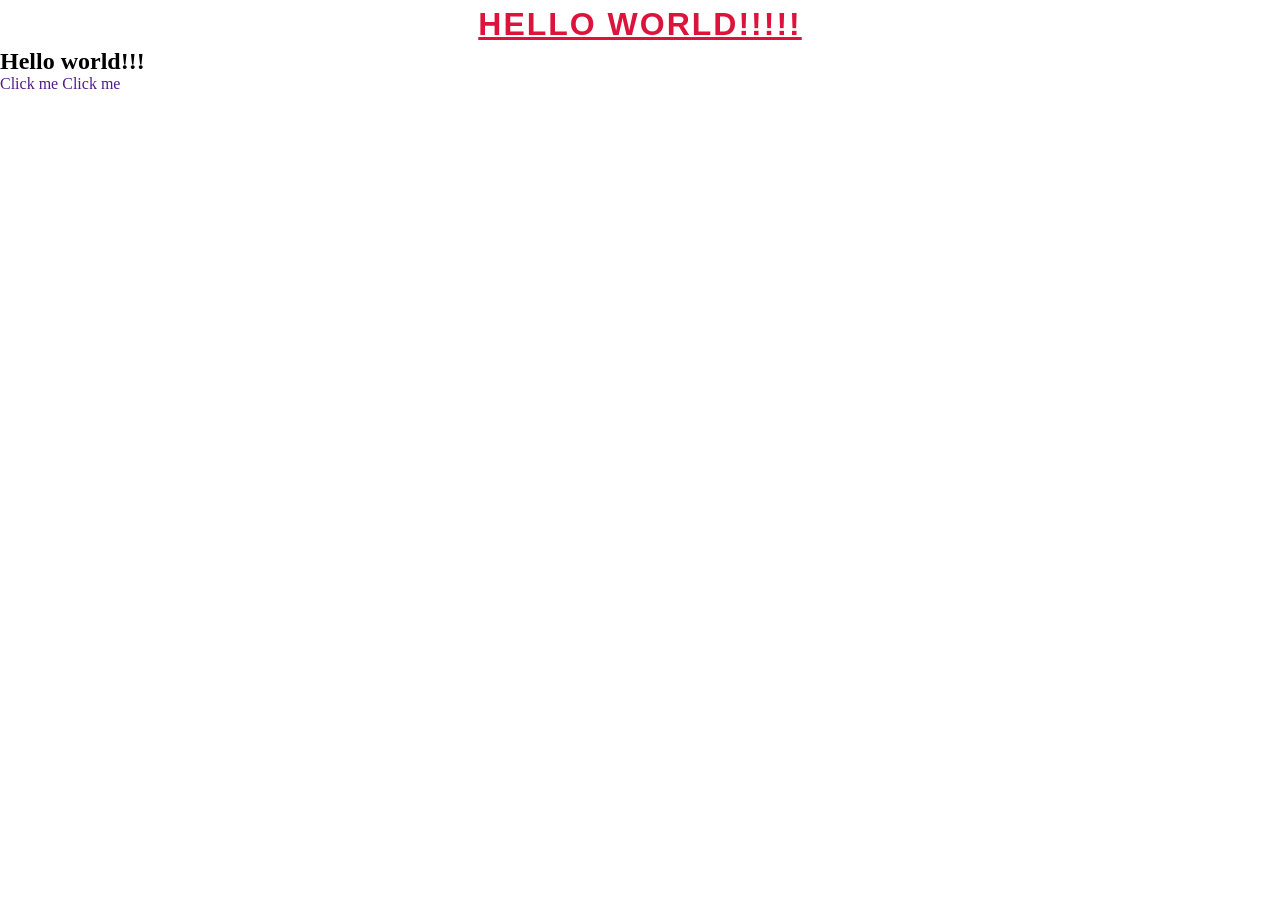
<file: index.html>
<!DOCTYPE html>
<html lang="en">
<head>
    <meta charset="UTF-8">
    <meta name="viewport" content="width=device-width, initial-scale=1.0">
    <link rel="stylesheet" href="style.css">
    <title>Document</title>
</head>
<body>
    <h1>Hello world!!!!!</h1>
    <h2>Hello world!!!</h2>

    <a href="">Click me</a>
    <a href="">Click me</a>
</body>
</html>
</file>
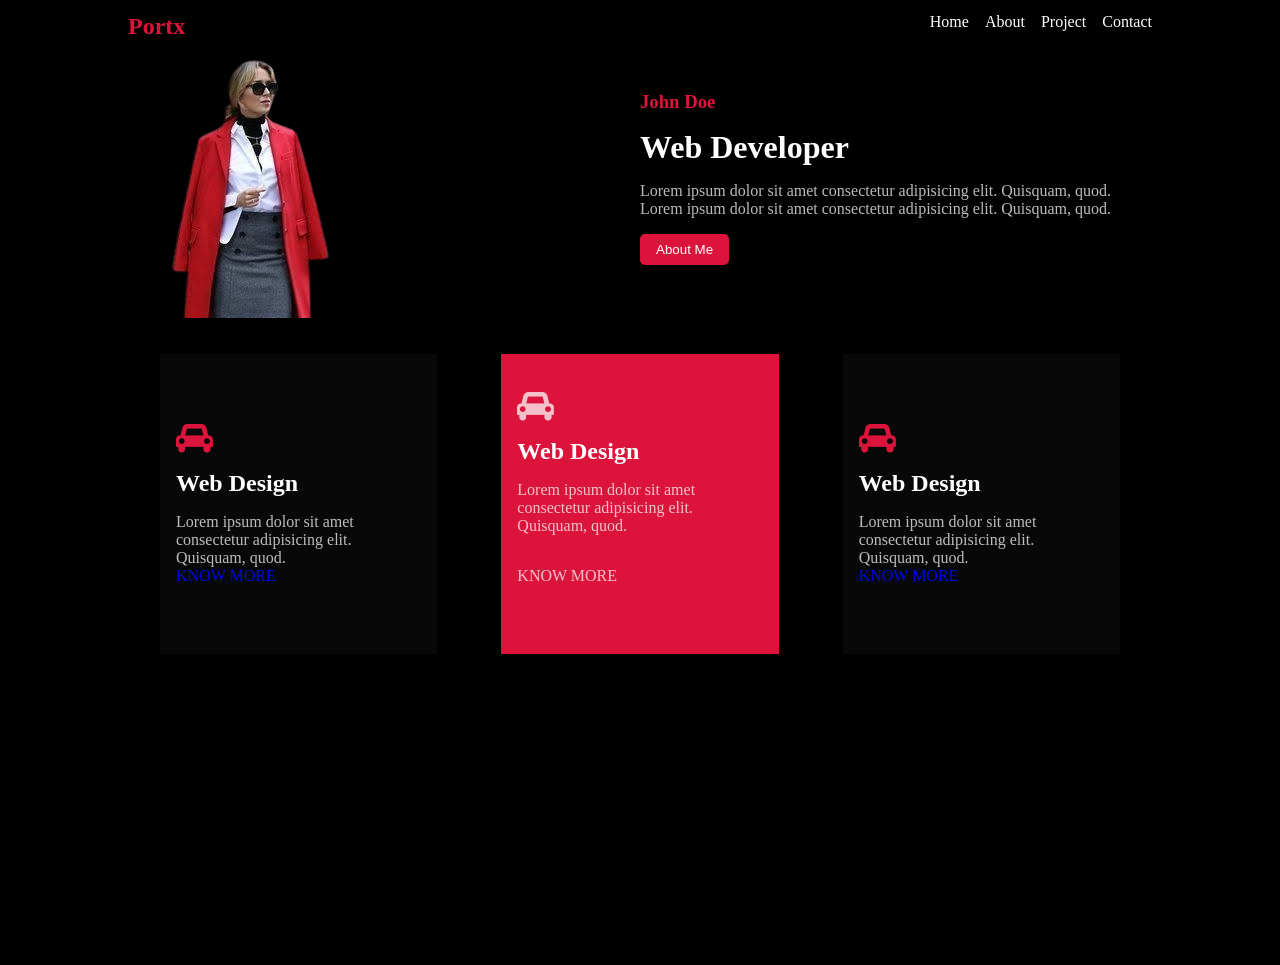
<file: portfolio/index.html>
<!DOCTYPE html>
<html lang="en">
<head>
    <meta charset="UTF-8">
    <meta name="viewport" content="width=device-width, initial-scale=1.0">
    <title>Document</title>
    <link rel="stylesheet" href="style.css">
    <link rel="stylesheet" href="https://cdnjs.cloudflare.com/ajax/libs/font-awesome/4.7.0/css/font-awesome.min.css">
</head>
<body>
    <main>
        <!-- header -->
        <header>
            <nav>
                <div class="logo"><h2>Portx</h2></div>
                <div class="links">
                    <ul>
                        <li><a href="#">Home</a></li>
                        <li><a href="#">About</a></li>
                        <li><a href="#">Project</a></li>
                        <li><a href="#">Contact</a></li>
                    </ul>
                </div>
            </nav>
        </header>

        <!-- hero section -->

        <section class="hero">
            <div class="img"><img src="port.png" alt="my picture"></div>
            <div class="text">
                <h3>John Doe</h3>
                <h2>Web Developer</h2>
                <p>Lorem ipsum dolor sit amet consectetur adipisicing elit. Quisquam, quod.
                    Lorem ipsum dolor sit amet consectetur adipisicing elit. Quisquam, quod.
                </p>
                <button>About Me</button>
            </div>
        </section>
        <!-- services -->
         <section class="services">
            <div class="upper">
                <div class="boxes">
                    <i class="fa fa-car"></i>
                    <h3>Web Design</h3>
                    <p>Lorem ipsum dolor sit amet consectetur adipisicing elit. Quisquam, quod.</p>
                    <a href="http://">KNOW MORE</a>
                </div>
                <div class="boxes_red">
                    <i class="fa fa-car"></i>
                    <h3>Web Design</h3>
                    <p>Lorem ipsum dolor sit amet consectetur adipisicing elit. Quisquam, quod.</p>
                    <a class="link" href="http://" >KNOW MORE</a>
                </div>
                <div class="boxes">
                    <i class="fa fa-car"></i>
                    <h3>Web Design</h3>
                    <p>Lorem ipsum dolor sit amet consectetur adipisicing elit. Quisquam, quod.</p>
                    <a href="http://">KNOW MORE</a>
                </div>
            </div>
         </section>
    </main>
</body>
</html>
</file>
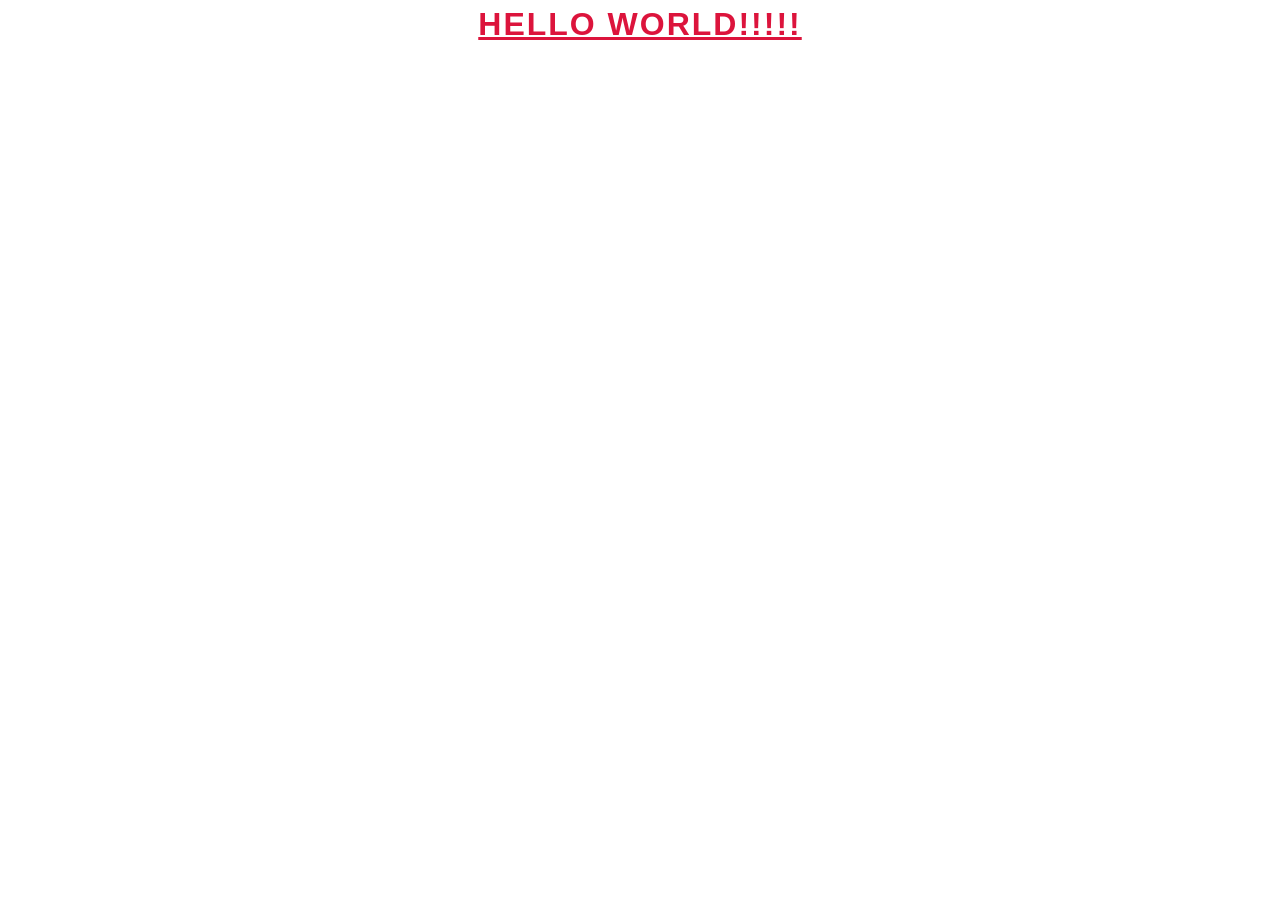
<file: harith.html>
<!DOCTYPE html>
<html lang="en">
<head>
    <meta charset="UTF-8">
    <meta name="viewport" content="width=device-width, initial-scale=1.0">
    <link rel="stylesheet" href="style.css">
    <title>Document</title>
</head>
<body>
    <h1>Hello world!!!!!</h1>
   
</body>
</html>
</file>
<file: style.css>
* {
    margin: 0;
    padding: 0;
    box-sizing: border-box;
    text-decoration: none;
    /* font-size: 10px; */
}


h1 {
    color: #dc143c;
    font-family: Arial, Helvetica, sans-serif;
    font-size: 2rem;
    font-weight: 600;
    font-style: normal;
    text-align: center;
    text-transform: uppercase;
    line-height: 1.5;
    letter-spacing: 2px;
    text-decoration: underline;
}
</file>
<file: portfolio/style.css>
* {
    padding: 0;
    margin: 0;
    box-sizing: border-box;
    list-style: none;
    text-decoration: none;
}

main {
    width: 100vw;
    /* height: 100vh; */
    padding: 1% 10%;
     background-color: #000;
     max-width: 100%;

/* header style */

    header {
        width: 100%;
        height: 10%;
        background-color: #000;


        nav {
            display: flex;
            justify-content: space-between;

            .logo {
                h2 {
                    color: #dc143c;
                }
            }
            .links {
                ul {
                    display: flex;
                    gap: 1rem;

                    li {
                        a {
                            color: #fff;
                        }
                    }
                }
            }
        }
    }


    /* hero style start from here */


    .hero {
        width: 100%;
        height: 70%;
        display: flex;

        .img {
            width: 50%;
            height: 50%;
            img {
                /* width: 100%;
                height: 100%;
                object-fit: contain; */
            }
        }
        .text {
            width: 50%;
            height: 50%;
            margin-top: 5%;

            h3 {
                color: #dc143c;
            }

            h2 {
                color: #fff;
                font-size: 2rem;
            }

            p {
                color: #ffffffbb;
                font-size: 1rem;
            }

            button {
                padding: 0.5rem 1rem;
                background-color: #dc143c;
                color: #fff;
                border: none;
                border-radius: 5px;
                cursor: pointer;
            }
            h3, h2, p, button {
                margin-bottom: 1rem;
            }
        }
    }


    .services {
        width: 100%;
        height: 70vh;
        background-color: #000;


        .upper {
            display: flex;
            justify-content: center;
            gap: 4rem;
            padding: 2rem;

            .boxes {
                width: 30%;
                height: 300px;
                background-color: #80808010;
                 display: flex;
                flex-direction: column;
                justify-content: center;
                align-items: flex-start;
               padding: 0 1rem;

                color: #fff;


                i {
                    font-size: 2rem;
                    color: #dc143c;
                }

                h3 {
                    margin: 1rem 0;
                    font-size: 1.5rem;
                }
                p {
                    font-size: 1rem;
                    color: #ffffffbb;
                }

                .link {
                    color: #dc143c;
                    text-decoration: none;
                    padding: 2rem 0;
                    font-size: 1rem;
                }   

            }
            .boxes_red {
                width: 30%;
                height: 300px;
                background-color: #dc143c;
                display: flex;
                flex-direction: column;
                justify-content: center;
                align-items: flex-start;
               padding: 0 1rem;

                color: #fff;


                i {
                    font-size: 2rem;
                    color: #ffffffbb;

                }

                h3 {
                    margin: 1rem 0;
                    font-size: 1.5rem;
                }
                p {
                    font-size: 1rem;
                    color: #ffffffbb;
                }

                .link {
                    color: #ffffffbb;
                    text-decoration: none;
                    padding: 2rem 0;
                    font-size: 1rem;
                }  
            }
        }


    }
}
</file>
